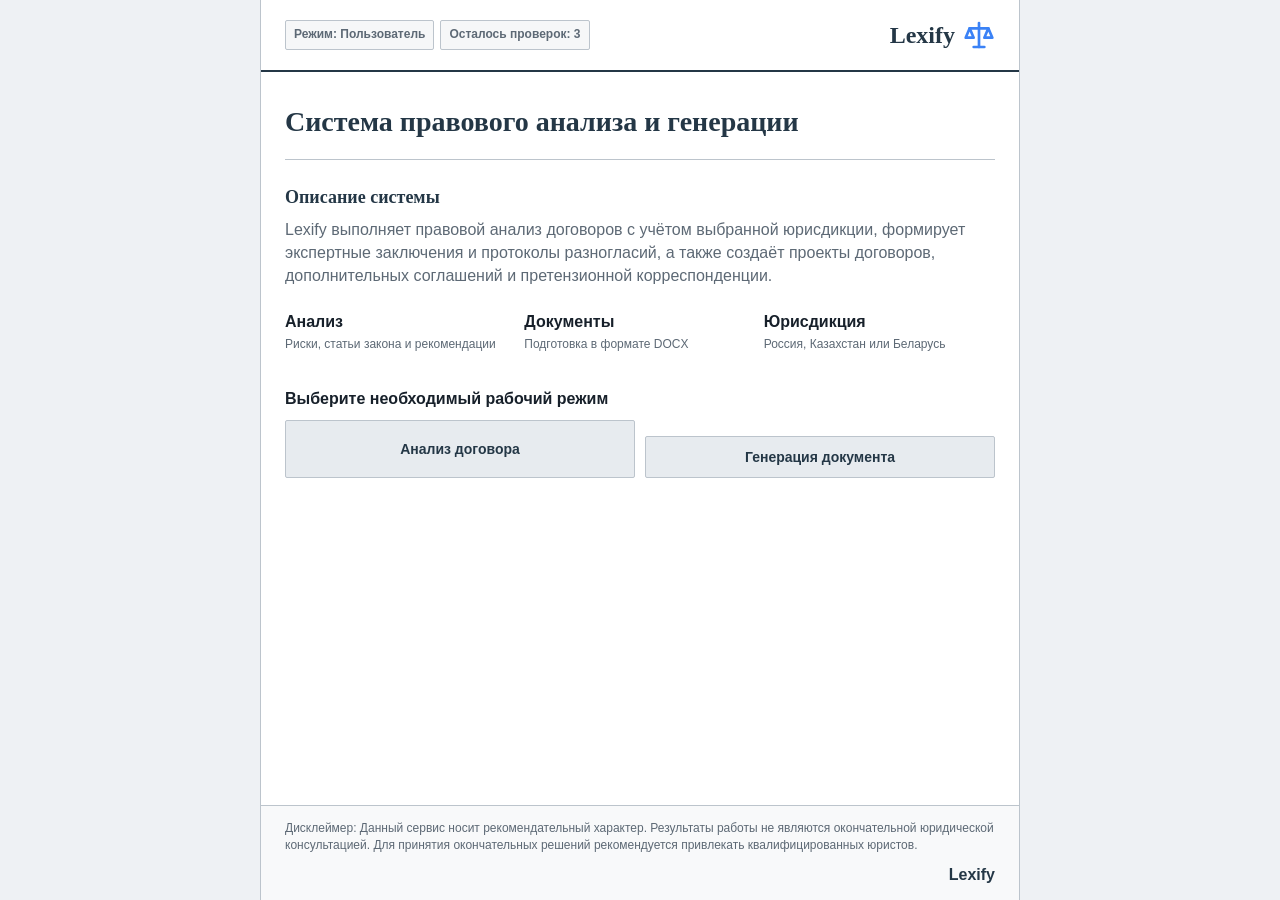
<file: static/index.html>
<!DOCTYPE html>
<html lang="ru">
<head>
  <meta charset="UTF-8">
  <meta name="viewport" content="width=device-width, initial-scale=1.0, maximum-scale=1.0, user-scalable=no">
  <title>Lexify — Правовой анализ</title>
  <link rel="stylesheet" href="/static/style.css?v=1.0.2">
</head>
<body>

  <!-- ========================================== -->
  <!-- ОКНО 1: ГЛАВНОЕ МЕНЮ                         -->
  <!-- ========================================== -->
  <section id="window-main" class="lexify-screen">
    <header class="lexify-header">
      <div class="status-badges">
        <span class="badge badge-admin" id="role-badge-main">Режим: Пользователь</span>
        <span class="badge badge-plan" id="checks-badge">Осталось проверок: <strong id="checks-count">3</strong></span>
        <button type="button" id="admin-btn" class="badge badge-admin admin-trigger hidden">Админ-панель</button>
      </div>
      <div class="brand-logo">
        <span class="brand-title">Lexify</span>
        <svg class="brand-icon" width="32" height="32" viewBox="0 0 24 24" fill="none" stroke="#3B82F6" stroke-width="2" stroke-linecap="round" stroke-linejoin="round">
          <path d="M12 3v18"/><path d="M5 7h14"/><path d="M5 7l-3 7h6l-3-7z"/><path d="M19 7l-3 7h6l-3-7z"/><path d="M8 21h8"/>
        </svg>
      </div>
    </header>

    <main class="lexify-content-main">
      <div class="welcome-block">
        <h1 class="main-title">Система правового анализа и генерации</h1>
      </div>

      <section class="product-description" aria-label="Описание возможностей Lexify">
        <h2>Описание системы</h2>
        <p>
          Lexify выполняет правовой анализ договоров с учётом выбранной юрисдикции,
          формирует экспертные заключения и протоколы разногласий, а также создаёт
          проекты договоров, дополнительных соглашений и претензионной корреспонденции.
        </p>
        <div class="description-grid">
          <div><strong>Анализ</strong><span>Риски, статьи закона и рекомендации</span></div>
          <div><strong>Документы</strong><span>Подготовка в формате DOCX</span></div>
          <div><strong>Юрисдикция</strong><span>Россия, Казахстан или Беларусь</span></div>
        </div>
      </section>

      <p class="main-subtitle menu-subtitle">Выберите необходимый рабочий режим</p>
      <div class="menu-actions">
        <button type="button" id="btn-goto-analysis" class="btn-primary-menu">
          Анализ договора
        </button>
        <button type="button" id="btn-goto-generate" class="btn-secondary-menu">
          Генерация документа
        </button>
      </div>
    </main>

    <footer class="lexify-footer">
      <p class="disclaimer-text">
        Дисклеймер: Данный сервис носит рекомендательный характер. Результаты работы не являются окончательной юридической консультацией. Для принятия окончательных решений рекомендуется привлекать квалифицированных юристов.
      </p>
      <div class="bot-handle">Lexify</div>
    </footer>
  </section>

  <!-- ========================================== -->
  <!-- ОКНО 2: АНАЛИЗ ДОГОВОРА                      -->
  <!-- ========================================== -->
  <section id="window-analysis" class="lexify-screen hidden">
    <header class="lexify-header">
      <div class="status-badges">
        <span class="badge badge-admin">Режим: Пользователь</span>
        <span class="badge badge-plan" id="checks-badge-analysis">Осталось проверок: <strong id="checks-count-analysis">3</strong></span>
      </div>
      <div class="brand-logo">
        <span class="brand-title">Lexify</span>
        <svg class="brand-icon" width="28" height="28" viewBox="0 0 24 24" fill="none" stroke="#3B82F6" stroke-width="2" stroke-linecap="round" stroke-linejoin="round">
          <path d="M12 3v18"/><path d="M5 7h14"/><path d="M5 7l-3 7h6l-3-7z"/><path d="M19 7l-3 7h6l-3-7z"/><path d="M8 21h8"/>
        </svg>
      </div>
    </header>

    <main class="lexify-content">
      <h1 class="screen-title"><span class="accent-text">Анализ договоров</span></h1>
      <p class="screen-description">Проведение правовой проверки и подготовка протокола разногласий.</p>

      <div class="form-group">
        <label class="group-label">Юрисдикция</label>
        <div class="jurisdiction-grid" id="analysis-jurisdiction-group" aria-label="Выбор юрисдикции">
          <button type="button" class="jurisdiction-btn active" data-jurisdiction="Россия (РФ)">Россия (РФ)</button>
          <button type="button" class="jurisdiction-btn" data-jurisdiction="Казахстан">Казахстан</button>
          <button type="button" class="jurisdiction-btn" data-jurisdiction="Беларусь">Беларусь</button>
        </div>
      </div>
      
      <div class="form-group">
        <label class="group-label">Способ предоставления материала</label>
        <div class="input-mode-grid">
          <button type="button" class="mode-btn active" id="mode-text">Вставить текст</button>
          <button type="button" class="mode-btn" id="mode-file">Выбрать файл (.docx, .pdf)</button>
        </div>
      </div>

      <div class="form-group">
        <textarea id="analysis-input" class="lexify-textarea" rows="6" placeholder="Вставьте текст договора для анализа..."></textarea>
      </div>

      <button type="button" id="btn-run-analysis" class="btn-primary">
        Провести правовой анализ договора
      </button>

      <!-- Динамический блок результатов (изначально скрыт) -->
      <div id="analysis-result-box" class="result-panel hidden">
        <div class="result-header">Результат анализа</div>
        <p class="result-text">Правовой анализ успешно завершен. Выявлено 4 критических риска и 3 неблагоприятных условия.</p>
        <button type="button" id="btn-download-conclusion" class="btn-primary btn-download">Скачать результат анализа</button>
        <button type="button" id="btn-download-protocol" class="btn-primary btn-download" style="margin-top: 8px;">Скачать протокол разногласий</button>
      </div>

      <button type="button" id="btn-back-from-analysis" class="btn-secondary">
        Вернуться к главному меню
      </button>
    </main>

    <footer class="lexify-footer">
      <p class="disclaimer-text">
        Дисклеймер: Данный сервис носит рекомендательный характер. Результаты анализа не являются окончательной юридической консультацией. Для принятия окончательных решений рекомендуется привлекать квалифицированных юристов.
      </p>
      <div class="bot-handle">Lexify</div>
    </footer>
  </section>

  <!-- ========================================== -->
  <!-- ОКНО 3: ГЕНЕРАЦИЯ ДОКУМЕНТА                  -->
  <!-- ========================================== -->
  <section id="window-generate" class="lexify-screen hidden">
    <header class="lexify-header">
      <div class="status-badges">
        <span class="badge badge-admin">Режим: Пользователь</span>
        <span class="badge badge-plan" id="checks-badge-generation">Осталось проверок: <strong id="checks-count-generation">3</strong></span>
      </div>
      <div class="brand-logo">
        <span class="brand-title">Lexify</span>
        <svg class="brand-icon" width="28" height="28" viewBox="0 0 24 24" fill="none" stroke="#3B82F6" stroke-width="2" stroke-linecap="round" stroke-linejoin="round">
          <path d="M12 3v18"/><path d="M5 7h14"/><path d="M5 7l-3 7h6l-3-7z"/><path d="M19 7l-3 7h6l-3-7z"/><path d="M8 21h8"/>
        </svg>
      </div>
    </header>

    <main class="lexify-content">
      <h1 class="screen-title"><span class="accent-text">Генерация документов</span></h1>
      <p class="screen-description">Формирование проекта документа по установленному типу и введённым реквизитам.</p>

      <div class="form-group">
        <label class="group-label">Юрисдикция</label>
        <div class="jurisdiction-grid" id="generation-jurisdiction-group" aria-label="Выбор юрисдикции">
          <button type="button" class="jurisdiction-btn active" data-jurisdiction="Россия (РФ)">Россия (РФ)</button>
          <button type="button" class="jurisdiction-btn" data-jurisdiction="Казахстан">Казахстан</button>
          <button type="button" class="jurisdiction-btn" data-jurisdiction="Беларусь">Беларусь</button>
        </div>
      </div>

      <div class="form-group">
        <label class="group-label">Выбор типа документа</label>
        <div class="doc-type-grid">
          <button type="button" class="type-btn active" data-doc-type="contract">Договор (основной)</button>
          <button type="button" class="type-btn" data-doc-type="addendum">Дополнительное соглашение</button>
          <button type="button" class="type-btn type-btn-wide" data-doc-type="claim">Претензия / Письмо</button>
        </div>
      </div>

      <div class="form-group">
        <textarea id="gen-params-input" class="lexify-textarea" rows="5" placeholder="Введите параметры, условия или реквизиты..."></textarea>
      </div>

      <button type="button" id="btn-run-generate" class="btn-primary">
        Сформировать документ
      </button>

      <!-- Динамический блок результата (изначально скрыт) -->
      <div id="gen-result-box" class="result-panel hidden">
        <div class="result-header">Результат формирования</div>
        <p id="gen-result-summary" class="result-text">Проект документа успешно сформирован и готов к выгрузке.</p>
        <button type="button" id="btn-download-generated" class="btn-primary btn-download">Скачать сгенерированный документ</button>
      </div>

      <button type="button" id="btn-back-from-generate" class="btn-secondary">
        Вернуться к главному меню
      </button>
    </main>

    <footer class="lexify-footer">
      <p class="disclaimer-text">
        Дисклеймер: Данный сервис носит рекомендательный характер. Результаты генерации не являются окончательной юридической консультацией. Для принятия окончательных решений рекомендуется привлекать квалифицированных юристов.
      </p>
      <div class="bot-handle">Lexify</div>
    </footer>
  </section>

  <div id="admin-modal" class="admin-modal hidden" role="dialog" aria-modal="true" aria-labelledby="admin-modal-title">
    <div class="admin-modal-card">
      <div class="admin-modal-header">
        <h2 id="admin-modal-title">Панель администратора</h2>
        <button type="button" id="admin-modal-close" class="modal-close" aria-label="Закрыть">Закрыть</button>
      </div>
      <div id="admin-stats-content" class="admin-stats">Загрузка статистики...</div>
    </div>
  </div>

  <script src="/static/script.js?v=1.0.2"></script>
</body>
</html>
</file>
<file: static/style.css>
/* Академический деловой стиль интерфейса Lexify */
:root {
  --bg-color: #eef1f4;
  --surface-color: #ffffff;
  --text-color: #17202a;
  --muted-color: #5d6975;
  --border-color: #bcc4cc;
  --accent-color: #243746;
  --accent-hover: #1a2a36;
  --secondary-bg: #e7ebef;
  --focus-color: #647b8e;
}

* {
  box-sizing: border-box;
}

html,
body {
  min-height: 100%;
}

body {
  font-family: -apple-system, BlinkMacSystemFont, "Segoe UI", Roboto, Helvetica, Arial, sans-serif;
  background-color: var(--bg-color);
  color: var(--text-color);
  margin: 0;
  line-height: 1.45;
}

.hidden {
  display: none !important;
}

.lexify-screen {
  width: 100%;
  max-width: 760px;
  min-height: 100vh;
  margin: 0 auto;
  background: var(--surface-color);
  border-left: 1px solid var(--border-color);
  border-right: 1px solid var(--border-color);
  display: flex;
  flex-direction: column;
}

.lexify-header {
  min-height: 72px;
  padding: 14px 24px;
  border-bottom: 2px solid var(--accent-color);
  display: flex;
  align-items: center;
  justify-content: space-between;
  gap: 16px;
}

.admin-trigger {
  cursor: pointer;
  font-family: inherit;
  background: #f6f7f8;
  color: var(--accent-color);
  min-height: 28px;
  padding: 4px 8px;
}

.admin-trigger:hover {
  background: var(--secondary-bg);
  color: var(--accent-color);
}

.product-description {
  margin: 0 0 24px;
  padding: 0;
  border: 0;
  background: transparent;
}

.product-description h2 {
  margin: 0 0 8px;
  font-family: Georgia, "Times New Roman", serif;
  color: var(--accent-color);
  font-size: 18px;
}

.product-description p {
  margin: 0 0 12px;
  color: var(--muted-color);
}

.description-grid {
  display: grid;
  grid-template-columns: repeat(3, 1fr);
  gap: 8px;
}

.description-grid div {
  display: flex;
  flex-direction: column;
  gap: 3px;
  padding: 10px 0;
  border: 0;
  background: transparent;
}

.description-grid span {
  color: var(--muted-color);
  font-size: 12px;
}

.status-badges {
  display: flex;
  flex-wrap: wrap;
  gap: 6px;
}

.badge {
  border: 1px solid var(--border-color);
  border-radius: 2px;
  padding: 5px 8px;
  color: var(--muted-color);
  background: #f6f7f8;
  font-size: 12px;
  font-weight: 600;
}

.brand-logo {
  display: flex;
  align-items: center;
  gap: 8px;
  flex-shrink: 0;
}

.brand-title {
  font-family: Georgia, "Times New Roman", serif;
  font-size: 24px;
  font-weight: 700;
  color: var(--accent-color);
}

.lexify-content-main,
.lexify-content {
  padding: 32px 24px;
  flex: 1;
}

.welcome-block {
  border-bottom: 1px solid var(--border-color);
  padding-bottom: 20px;
  margin-bottom: 24px;
}

.main-title,
.screen-title {
  margin: 0;
  color: var(--accent-color);
  font-family: Georgia, "Times New Roman", serif;
  line-height: 1.25;
}

.main-title {
  font-size: 28px;
}

.screen-title {
  font-size: 24px;
  margin-bottom: 6px;
}

.main-subtitle,
.screen-description {
  margin: 8px 0 0;
  color: var(--muted-color);
}

.accent-text {
  color: var(--accent-color);
}

.menu-actions,
.doc-type-grid,
.input-mode-grid {
  display: grid;
  gap: 10px;
}

.menu-actions {
  grid-template-columns: 1fr 1fr;
}

.input-mode-grid,
.doc-type-grid {
  grid-template-columns: repeat(2, minmax(0, 1fr));
}

.jurisdiction-grid {
  display: grid;
  grid-template-columns: repeat(3, minmax(0, 1fr));
  gap: 8px;
}

.jurisdiction-btn {
  background: var(--secondary-bg);
  color: var(--accent-color);
  border: 1px solid var(--border-color);
}

.jurisdiction-btn.active,
.mode-btn.active,
.type-btn.active {
  background: var(--secondary-bg);
  color: var(--accent-color);
  border-color: var(--border-color);
}

.jurisdiction-btn:hover,
.mode-btn:hover,
.type-btn:hover {
  background: #e7ebef;
  color: var(--accent-color);
  border-color: var(--border-color);
}

.jurisdiction-btn.active:hover,
.mode-btn.active:hover,
.type-btn.active:hover {
  background: var(--secondary-bg);
  color: var(--accent-color);
  border-color: var(--border-color);
}

.type-btn-wide {
  grid-column: 1 / -1;
}

.form-group {
  margin: 22px 0;
}

.group-label {
  display: block;
  margin-bottom: 8px;
  font-weight: 700;
  color: var(--accent-color);
}

button {
  min-height: 42px;
  border: 1px solid var(--accent-color);
  border-radius: 2px;
  padding: 10px 14px;
  font-size: 14px;
  font-weight: 700;
  cursor: pointer;
  transition: background-color 120ms ease, border-color 120ms ease;
}

button:hover {
  background: var(--secondary-bg);
}

button:focus-visible,
textarea:focus-visible {
  outline: 3px solid rgba(100, 123, 142, 0.28);
  outline-offset: 2px;
}

.btn-primary,
.btn-primary-menu,
.btn-secondary,
.btn-secondary-menu,
.mode-btn,
.type-btn {
  width: 100%;
}

.btn-primary-menu,
.btn-secondary-menu {
  background: var(--secondary-bg);
  color: var(--accent-color);
  border: 1px solid var(--border-color);
}

.btn-primary-menu:hover,
.btn-secondary-menu:hover {
  background: var(--secondary-bg);
  color: var(--accent-color);
  border-color: var(--accent-color);
}

.menu-subtitle {
  margin: 0 0 10px;
  color: var(--text-color);
  font-weight: 700;
}

.btn-secondary,
.btn-secondary-menu,
.mode-btn,
.type-btn,
.jurisdiction-btn,
.btn-primary,
.btn-download,
.modal-close {
  background: var(--secondary-bg);
  color: var(--accent-color);
  border-color: var(--border-color);
}

.btn-primary:hover,
.btn-secondary:hover,
.mode-btn:hover,
.type-btn:hover,
.jurisdiction-btn:hover,
.btn-download:hover,
.modal-close:hover {
  background: var(--secondary-bg);
  color: var(--accent-color);
  border-color: var(--accent-color);
}

.btn-secondary,
.btn-secondary-menu {
  margin-top: 16px;
}

.lexify-textarea {
  width: 100%;
  resize: vertical;
  min-height: 120px;
  border: 1px solid var(--border-color);
  border-radius: 2px;
  padding: 12px;
  color: var(--text-color);
  background: #ffffff;
  font: inherit;
}

.result-panel {
  margin-top: 20px;
  border: 1px solid var(--border-color);
  border-left: 4px solid var(--accent-color);
  background: #f8f9fa;
  padding: 16px;
}

.result-header {
  font-weight: 700;
  color: var(--accent-color);
  margin-bottom: 6px;
}

.result-text {
  margin: 0 0 14px;
  color: var(--text-color);
}

.btn-download {
  margin-top: 8px;
}

.lexify-footer {
  border-top: 1px solid var(--border-color);
  padding: 14px 24px;
  color: var(--muted-color);
  background: #f8f9fa;
}

.admin-modal {
  position: fixed;
  inset: 0;
  z-index: 100;
  display: flex;
  align-items: center;
  justify-content: center;
  padding: 20px;
  background: rgba(23, 32, 42, 0.55);
}

.admin-modal-card {
  width: min(520px, 100%);
  background: #ffffff;
  border: 1px solid var(--border-color);
  border-radius: 2px;
  padding: 18px;
  box-shadow: 0 12px 32px rgba(23, 32, 42, 0.22);
}

.admin-modal-header {
  display: flex;
  align-items: center;
  justify-content: space-between;
  gap: 12px;
  padding-bottom: 12px;
  border-bottom: 1px solid var(--border-color);
}

.admin-modal-header h2 {
  margin: 0;
  font-family: Georgia, "Times New Roman", serif;
  color: var(--accent-color);
  font-size: 20px;
}

.modal-close {
  width: auto;
  min-height: 34px;
  background: #ffffff;
  color: var(--accent-color);
  border: 1px solid var(--border-color);
}

.badge.admin-trigger,
button.admin-trigger {
  background: #ffffff;
  color: var(--accent-color);
  border: 1px solid var(--border-color);
}

.badge.admin-trigger:hover,
button.admin-trigger:hover {
  background: var(--secondary-bg);
  color: var(--accent-color);
  border-color: var(--accent-color);
}

.admin-stats {
  display: grid;
  grid-template-columns: repeat(2, 1fr);
  gap: 8px;
  padding-top: 14px;
}

.admin-stat {
  padding: 12px;
  border: 1px solid var(--border-color);
  background: #f8f9fa;
}

.admin-stat strong {
  display: block;
  color: var(--accent-color);
  font-size: 20px;
}

.disclaimer-text {
  margin: 0 0 8px;
  font-size: 12px;
}

.bot-handle {
  text-align: right;
  font-weight: 700;
  color: var(--accent-color);
}

@media (max-width: 600px) {
  .lexify-screen {
    border: none;
  }

  .lexify-header {
    align-items: flex-start;
  }

  .status-badges {
    max-width: 65%;
  }

  .menu-actions,
  .input-mode-grid,
  .doc-type-grid,
  .jurisdiction-grid,
  .description-grid {
    grid-template-columns: 1fr;
  }

  .type-btn-wide {
    grid-column: auto;
  }
}
</file>
